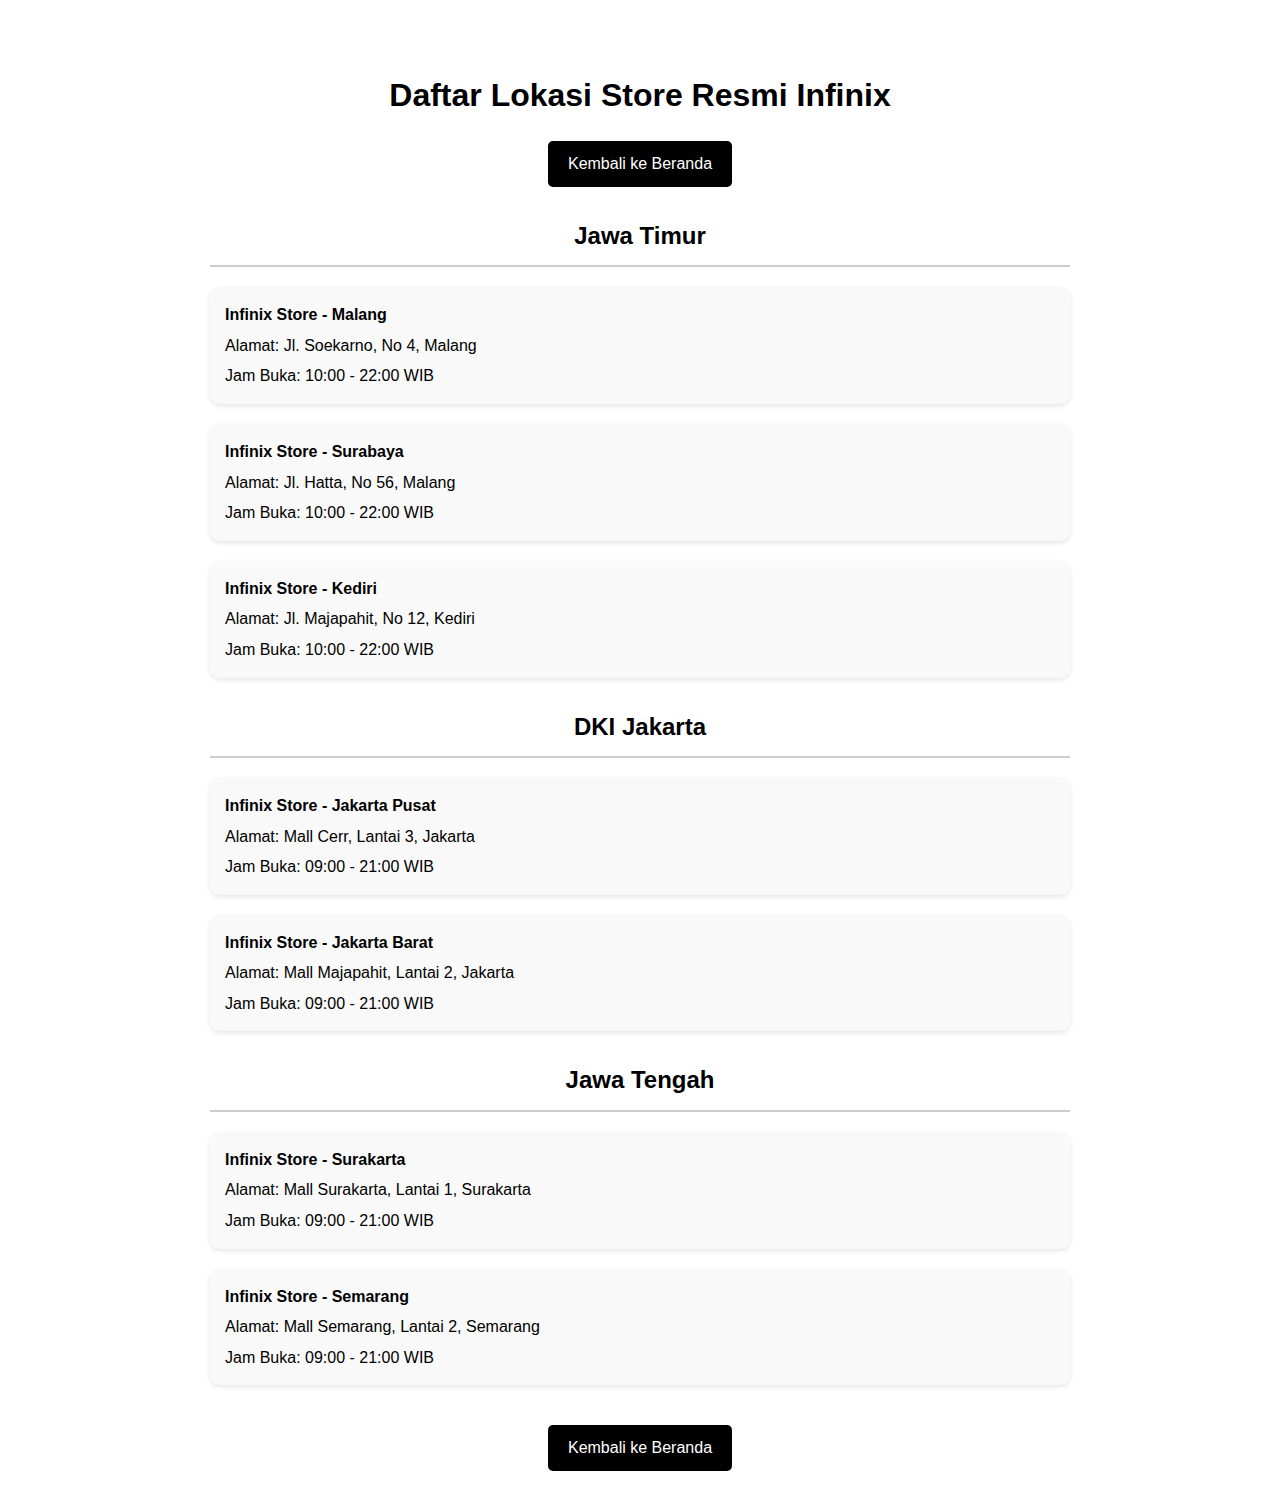
<file: uts/store.html>
<!DOCTYPE html>
<html lang="id">
<head>
    <meta charset="UTF-8">
    <meta name="viewport" content="width=device-width, initial-scale=1.0">
    <title>Store Infinix</title>
    <link rel="stylesheet" href="style.css"> 
    
    <style>
        body {
            padding-top: 50px;
            background-color: #ffffff;
            color: black;
            text-align: center;
        }
        .store-container {
            max-width: 900px;
            margin: 0 auto;
            padding: 20px;
        }
        .store-list h2 {
            color: black;
            margin-top: 30px;
            border-bottom: 2px solid #ccc;
            padding-bottom: 10px;
        }
        .store-item {
            background-color: #f9f9f9;
            margin: 20px 0;
            padding: 15px;
            border-radius: 10px;
            text-align: left;
            box-shadow: 0 2px 5px rgba(0,0,0,0.1);
        }
        .store-item h4 {
            margin: 0 0 5px 0;
            color: #000;
        }
        .store-item p {
            margin: 5px 0 0 0;
        }
        .back-button {
            display: inline-block;
            padding: 10px 20px;
            margin-top: 20px;
            background-color: #000000;
            color: white;
            text-decoration: none;
            border-radius: 5px;
            transition: background-color 0.2s;
        }
        .back-button:hover {
            background-color: #ff0000;
        }
    </style>
</head>
<body>
    <div class="store-container">
        <h1>Daftar Lokasi Store Resmi Infinix</h1>
        <a href="index.html" class="back-button">Kembali ke Beranda</a>

        <div class="store-list">
            <h2>Jawa Timur</h2>
            
            <div class="store-item">
                <h4>Infinix Store - Malang</h4>
                <p>Alamat: Jl. Soekarno, No 4, Malang</p>
                <p>Jam Buka: 10:00 - 22:00 WIB</p>
            </div>

            <div class="store-item">
                <h4>Infinix Store - Surabaya</h4>
                <p>Alamat: Jl. Hatta, No 56, Malang</p>
                <p>Jam Buka: 10:00 - 22:00 WIB</p>
            </div>
            
            <div class="store-item">
                <h4>Infinix Store - Kediri</h4>
                <p>Alamat: Jl. Majapahit, No 12, Kediri</p>
                <p>Jam Buka: 10:00 - 22:00 WIB</p>
            </div>

            <h2>DKI Jakarta</h2>
            
            <div class="store-item">
                <h4>Infinix Store - Jakarta Pusat</h4>
                <p>Alamat: Mall Cerr, Lantai 3, Jakarta</p>
                <p>Jam Buka: 09:00 - 21:00 WIB</p>
            </div>

            <div class="store-item">
                <h4>Infinix Store - Jakarta Barat</h4>
                <p>Alamat: Mall Majapahit, Lantai 2, Jakarta</p>
                <p>Jam Buka: 09:00 - 21:00 WIB</p>
            </div>

            <h2>Jawa Tengah</h2>
            
            <div class="store-item">
                <h4>Infinix Store - Surakarta</h4>
                <p>Alamat: Mall Surakarta, Lantai 1, Surakarta</p>
                <p>Jam Buka: 09:00 - 21:00 WIB</p>
            </div>

            <div class="store-item">
                <h4>Infinix Store - Semarang</h4>
                <p>Alamat: Mall Semarang, Lantai 2, Semarang</p>
                <p>Jam Buka: 09:00 - 21:00 WIB</p>
            </div>
        </div>

        <a href="index.html" class="back-button">Kembali ke Beranda</a>
    </div>

</body>
</html>
</file>
<file: uts/style.css>
* {
    margin: 0;
    padding: 0;
    box-sizing: border-box;
}

body {
    font-family: sans-serif;
    line-height: 1.6;
    background-color: #f0f0f0;
}

html {
    scroll-behavior: smooth;
}

/* navbar style */
.navbar {
    display: flex;
    justify-content: space-between;
    align-items: center;
    padding: 20px 30px;
    background-color: #ffffff;
    position: sticky;
    top: 0;
    z-index: 1000;
}

.navbar .logo img {
    height: 30px;
    padding-top: 7px ;
}

.navbar nav ul {
    list-style: none;
    display: flex;
}

.navbar nav ul li {
    margin-left: 20px;
}

.navbar nav ul li a {
    text-decoration: none;
    color: #333;
    font-weight: 500;
    padding: 5px 10px;
}

.navbar nav ul li a:hover {
    color: #000;
    border-bottom: 2px solid purple;
}

/* hero section style */
.hero-section {
    position: relative;
    height: 60vh;
    background-image: url('img/gambar10.png'); /* memasukkan gambar untuk bg infinix */
    background-size: cover; 
    background-position: center;
}

.hero-overlay {
    background: rgba(255, 255, 255, 0.5); /* untuk transparan*/

    position: absolute;
    top: 0;
    left: 0;
    width: 100%;
    height: 100%;
    display: flex;
    align-items: center;
    justify-content: flex-start;
    padding-left: 100px;
}

.hero-content {
    color: black;
    text-align: left;
}

.logo-hero img {
    height: 70px;
}

.hero-content h1 {
    font-size: 2em;
    font-weight: normal;
}

/* untuk judul section */
.section-title {
    font-size: 2.5em;
    font-weight: 900;
    margin-bottom: 10px;
    letter-spacing: 2px;
}

.title-separator {
    width: 60%;
    max-width: 500px;
    border: 0;
    height: 2px;
    background-color: black;
    margin: 0 auto 50px auto;
}

/* untuk background section */
.product-section {
    padding: 50px 0;
    text-align: center;
    background-color: #f0f0f0;
}

.accessories-section {
    background-color: #ffffff;
}

.product-grid {
    display: flex;
    justify-content: center;
    gap: 30px;
    padding: 0 50px;
    flex-wrap: wrap;
}

.product-card {
    width: 200px;
    text-align: center;
    cursor: pointer; 
    transition: transform 0.2s;
}

.product-card:hover {
    transform: translateY(-5px);
}

/* untuk gambar sectionnya */
.product-card .product-thumbnail {
    width: 100%; 
    height: 200px; 
    object-fit: cover; 
    border: 1px solid black;
    margin-bottom: 10px;
}

.product-card p {
    font-weight: bold;
}

/* untuk footer */
.main-footer {
    background-color: #f0f0f0;
    padding: 40px 50px 20px 50px;
    text-align: left;
}

.logo-footer img {
    height: 25px; 
    display: block;
    margin-bottom: 20px;
}

.footer-separator {
    border: 0;
    height: 1px;
    background-color: black;
    margin: 20px 0;
}

.footer-content {
    display: flex;
    justify-content: space-between;
    margin-bottom: 20px;
}

.footer-column {
    width: 100%;
}

.footer-column h3 {
    font-size: 1.2em;
    font-weight: bold;
    margin-bottom: 15px;
}

.footer-column h4 {
    margin-top: 10px;
    margin-bottom: 5px;
}

.footer-column p {
    margin-bottom: 5px;
    font-size: 0.9em;
}

.copyright {
    text-align: center;
    font-size: 0.8em;
}

/* tombol STORE di footer */
.footer-column .footer-link-button {
    display: inline-block;
    color: #333; 
    text-decoration: none; 
    font-size: 1.2em;
    font-weight: bold;
    padding-bottom: 5px; 
    border-bottom: 2px solid purple;
    transition: all 0.2s;
}

.footer-column .footer-link-button:hover {
    color: rgb(255, 0, 0);
    border-bottom: 2px solid #333;
}


/* style modal (pop-up) --- */

.modal {
    display: none; 
    position: fixed;
    z-index: 2000; 
    left: 0;
    top: 0;
    width: 100%;
    height: 100%;
    overflow: auto;
    background-color: rgba(0, 0, 0, 0.6); 
    padding-top: 50px;
}

.modal-content {
    background-color: #fefefe;
    margin: 5% auto; 
    padding: 20px;
    border: 1px solid #888;
    width: 80%;
    max-width: 600px; 
    box-shadow: 0 5px 15px rgba(0, 0, 0, 0.3);
    border-radius: 8px;
    position: relative;
    animation-name: animasiatas;
    animation-duration: 0.5s
}

@keyframes animasiatas {
    from {top:400px; opacity:0} 
    to {top:0; opacity:1}
}

.close-btn {
    color: #aaa;
    float: right;
    font-size: 28px;
    font-weight: bold;
    cursor: pointer;
}

.close-btn:hover,
.close-btn:focus {
    color: #000;
    text-decoration: none;
}

.modal-body {
    text-align: center;
}

.modal-body h2 {
    margin-top: 15px;
    color: #333;
}

.modal-body p {
    margin: 15px 0 25px 0; 
    line-height: 1.5;
}

/* background untuk gambar di dalam pop up */
.modal-image-container {
    width: 100%;
    height: 300px; 
    overflow: hidden;
    margin-bottom: 10px;
    display: flex;
    align-items: center;
    justify-content: center;
}

#modalProductImage {
    width: 100%;
    height: 100%;
    object-fit: contain;
    background-color: white;
}
</file>
